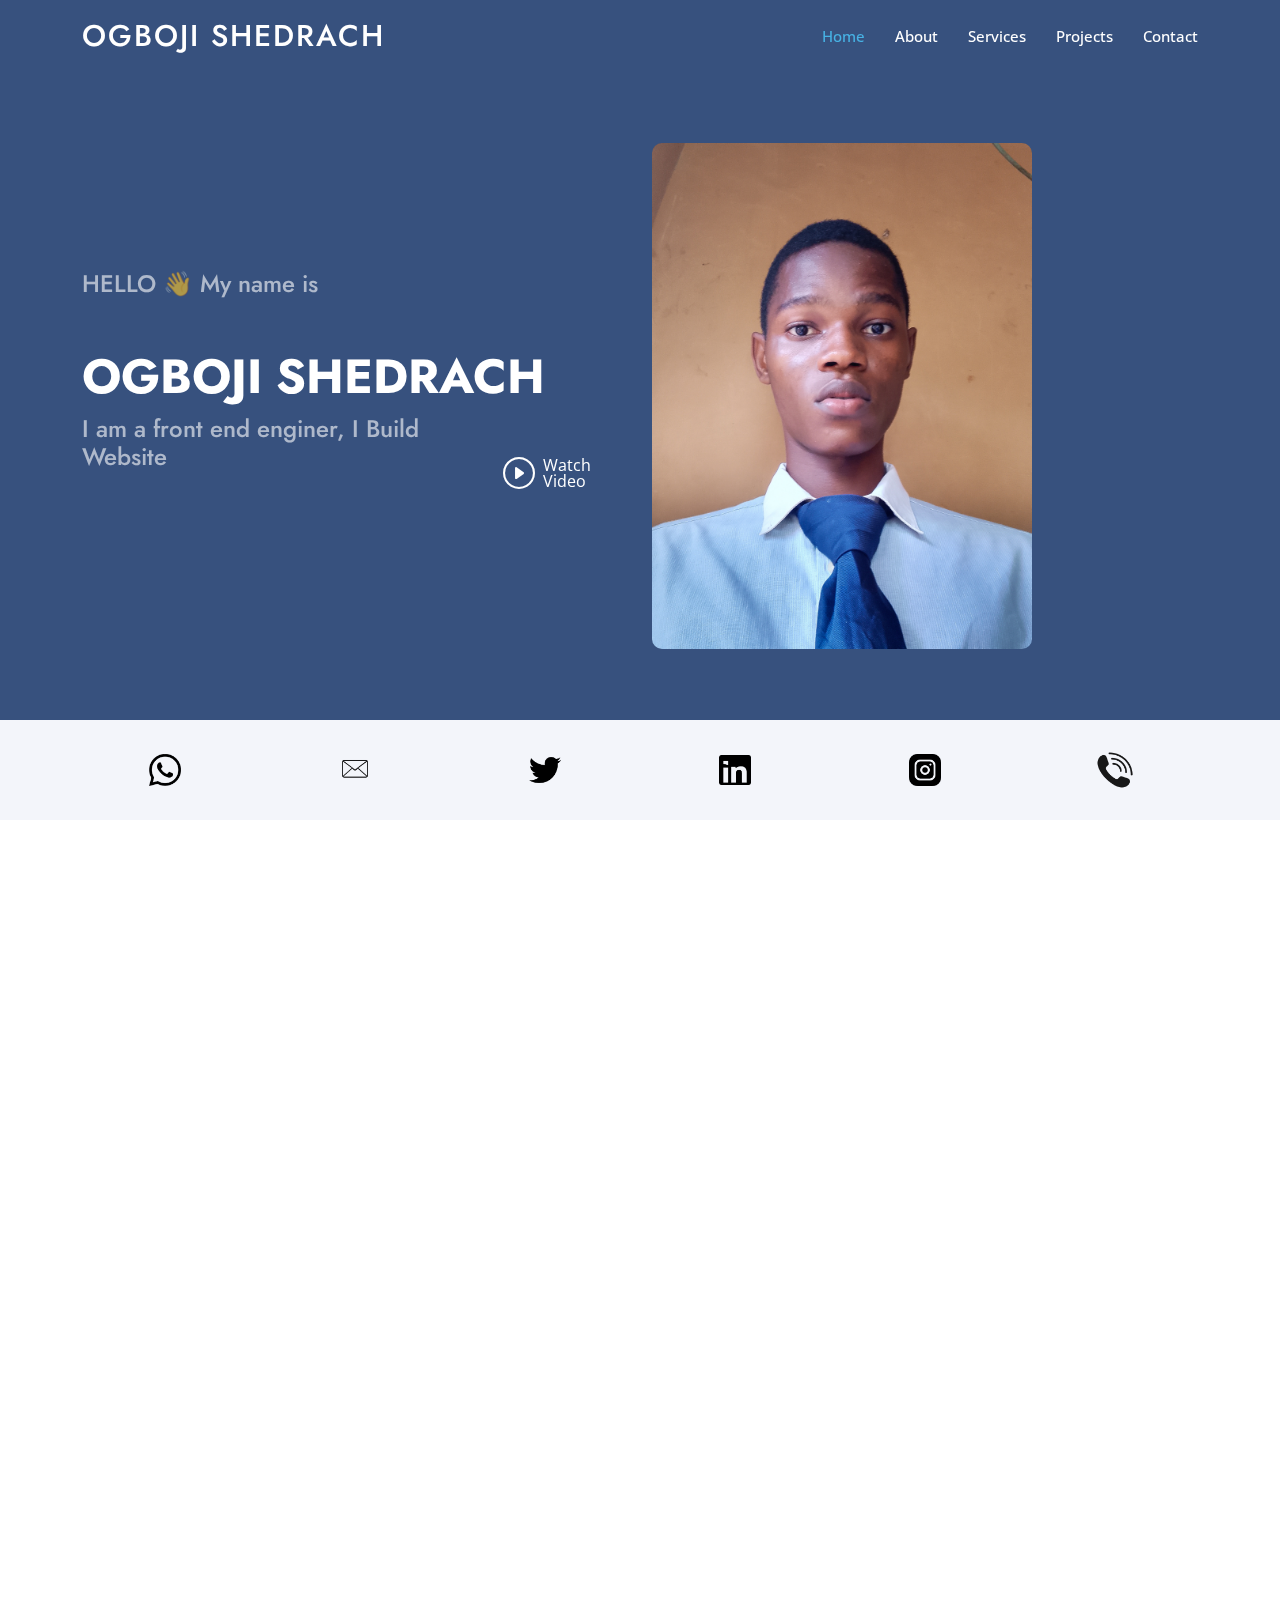
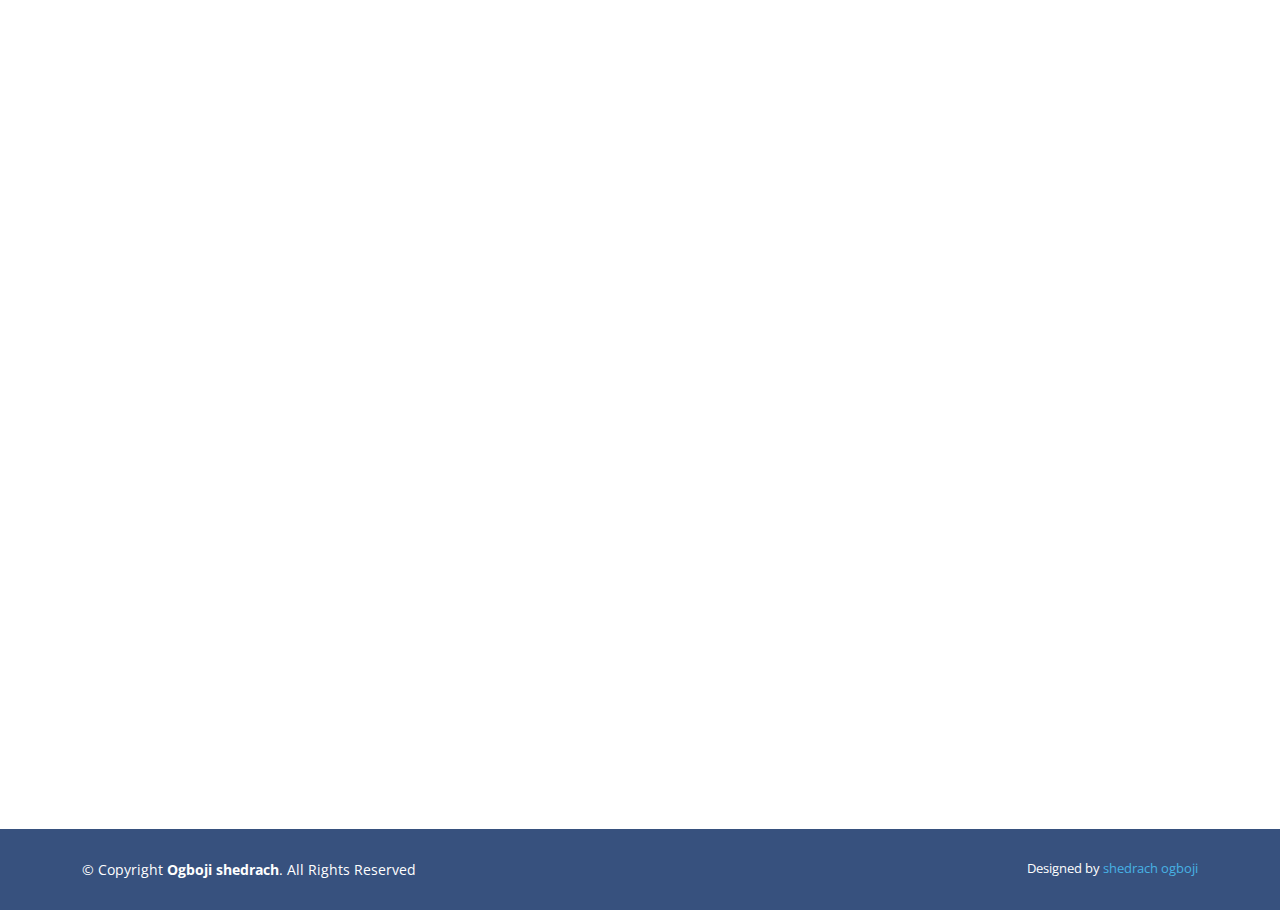
<file: index.html>
<!DOCTYPE html>
<html lang="en">

<head>
  <meta charset="utf-8">
  <meta content="width=device-width, initial-scale=1.0" name="viewport">

  <title> MY Portfolio</title>
  <meta content="" name="description">
  <meta content="" name="keywords">

  <!-- Favicons -->
  <link href="assets/img/favicon.png" rel="icon">
  <link href="assets/img/apple-touch-icon.png" rel="apple-touch-icon">

  <!-- Google Fonts -->
  <link href="https://fonts.googleapis.com/css?family=Open+Sans:300,300i,400,400i,600,600i,700,700i|Jost:300,300i,400,400i,500,500i,600,600i,700,700i|Poppins:300,300i,400,400i,500,500i,600,600i,700,700i" rel="stylesheet">

  <!-- Vendor CSS Files -->
  <link href="assets/vendor/aos/aos.css" rel="stylesheet">
  <link href="assets/vendor/bootstrap/css/bootstrap.min.css" rel="stylesheet">
  <link href="assets/vendor/bootstrap-icons/bootstrap-icons.css" rel="stylesheet">
  <link href="assets/vendor/boxicons/css/boxicons.min.css" rel="stylesheet">
  <link href="assets/vendor/glightbox/css/glightbox.min.css" rel="stylesheet">
  <link href="assets/vendor/remixicon/remixicon.css" rel="stylesheet">
  <link href="assets/vendor/swiper/swiper-bundle.min.css" rel="stylesheet">

  <!-- Main CSS File -->
  <link href="assets/css/style.css" rel="stylesheet">
</head>

<body>

  <!-- ======= Header ======= -->
  <header id="header" class="fixed-top ">
    <div class="container d-flex align-items-center">

      <h1 class="logo me-auto"><a href="index.html">OGBOJI SHEDRACH</a></h1>
      
      <!-- .navbar -->
      <nav id="navbar" class="navbar">
        <ul>
          <li><a class="nav-link scrollto active" href="#hero">Home</a></li>
          <li><a class="nav-link scrollto" href="#about">About</a></li>
          <li><a class="nav-link scrollto" href="#services">Services</a></li>
          <li><a class="nav-link   scrollto" href="#portfolio">Projects</a></li>
          <li><a class="nav-link scrollto" href="#contact">Contact</a></li>
        </ul>
        <i class="bi bi-list mobile-nav-toggle"></i>
      </nav>

    </div>
  </header><!-- End Header -->

  <!-- ======= Hero Section ======= -->
  <section id="hero" class="d-flex align-items-center">

    <div class="container">
      <div class="row">
        <div class="col-lg-6 d-flex flex-column justify-content-center pt-4 pt-lg-0 order-2 order-lg-1" data-aos="fade-up" data-aos-delay="200">
          <h2>HELLO 👋 My name is</h2>
          <h1>OGBOJI SHEDRACH</h1>
          <div class="d-flex justify-content-center justify-content-lg-start">
            <h2>I am a front end enginer, I Build Website</h2> 
            <a href="#" class="glightbox btn-watch-video"><i class="bi bi-play-circle"></i><span>Watch Video</span></a>
          </div>
        </div>
        <div class="col-lg-6 order-1 order-lg-2 hero-img" data-aos="zoom-in" data-aos-delay="200">
          <img src="assets/img/IMG_20230820_114039_011.jpg" class="img-fluid animated" alt=""width="380px" style="border-radius: 10px;">
        </div>
      </div>
    </div>

  </section>
  <!-- End Hero -->

  <main id="main">

    <!-- ======= Cliens Section ======= -->
    <section id="cliens" class="cliens section-bg">
      <div class="container">

        <div class="row" data-aos="zoom-in">

        <div class="col-lg-2 col-md-4 col-6 d-flex align-items-center justify-content-center">
          <a href="08158574366">
            <img src="assets/img/clients/download-removebg-preview.png" class="img-fluid" alt="" width="70px">
          </a>
        </div>

        <div class="col-lg-2 col-md-4 col-6 d-flex align-items-center justify-content-center">
          <a href="shedrach4@gmail.com">
            <img src="assets/img/clients/download-removebg-preview (1).png" class="img-fluid" alt=""  width="70px">
          </a>
        </div>

        <div class="col-lg-2 col-md-4 col-6 d-flex align-items-center justify-content-center">
          <a href="">
            <img src="assets/img/clients/download__1_-removebg-preview.png" class="img-fluid" alt=""  width="70px">
          </a>
        </div>

        <div class="col-lg-2 col-md-4 col-6 d-flex align-items-center justify-content-center">
          <a href="">
            <img src="assets/img/clients/download__2_-removebg-preview.png" class="img-fluid" alt=""  width="70px">
          </a>
        </div>

        <div class="col-lg-2 col-md-4 col-6 d-flex align-items-center justify-content-center">
          <a href="">
            <img src="assets/img/clients/images-removebg-preview.png" class="img-fluid" alt=""  width="70px">
          </a>
        </div>

          <div class="col-lg-2 col-md-4 col-6 d-flex align-items-center justify-content-center">
            <img src="assets/img/clients/phone-icon-flat-style-isolated-on-grey-background-telephone-symbol-call-illustration-sign-for-web-and-mobile-app-free-vector-removebg-preview.png" class="img-fluid" alt=""  width="70px">
          </div>

        </div>

      </div>
    </section>
    <!-- End Cliens Section -->

    <!-- ======= About Us Section ======= -->
    <section id="about" class="about">
      <div class="container" data-aos="fade-up">

        <div class="section-title">
          <h2>About Me</h2>
        </div>

        <div class="row content">
          <div class="col-lg-6">
            <p>
              I’m a Frontend Developer based in Ogun state nig, Who likes to provide solutions for people's projects and businesses which it is a challenge that I enjoy overcoming. <br> <br>

              I am a passionate person who pursues his dreams, who works hard and who is results oriented. As a matter of fact, I constantly work on improving myself seeking to achieve the best version of myself.  <br> <br>
              
              I build websites using HTML, CSS, JavaScript, and a other frameworks and libraries. I spend most days learning and building up, either start it from scratch or adding some customized features and functionality for outdated websites to make them shine again. <br> <br>
              <a href="#" class="btn-learn-more">Learn More</a>
            </p>
          </div>
          <div class="col-lg-6 pt-4 pt-lg-0">
            <h3 class="skill">SKILLS</h3>
            <table border="0" align="center" class="tab">  
              <tr>
                <td> <img src="assets/img/skills/html.831b0a8a (1).svg" alt="" width="100px"> <label>HTML</label></td>
                <td> <img src="assets/img/skills/css.9a2d55c8.svg" alt="" width="100px"> <label>CSS</label></td>
                <td> <img src="assets/img/skills/javascript.7ae6c4c0.svg" alt="" width="100px"> <label>JAVASCRIPT</label></td>
              </tr>

              <tr>
                <td> <img src="assets/img/skills/bootstrap.a071d875.svg" alt="" width="100px"> <label>BOOTSTRAP</label></td>
                <td> <img src="assets/img/skills/jQuery.e510e432.svg" alt="" width="100px"> <label>JQUERY</label></td>
                <td> <img src="assets/img/skills/download__2_-removebg-preview.png" alt="" width="100px"> <label>PHP</label></td>
              </tr>

              <tr>
                <td> <img src="assets/img/skills/download__1_-removebg-preview.png" alt="" width="100px"> <label>VUE</label></td>
                <td> <img src="assets/img/skills/download (3).png" alt="" width="100px"> <label>WORDPRESS</label></td>
                <td> <img src="assets/img/skills/download (4).png" alt="" width="100px"> <label>PHOTOSHOP</label></td>
              </tr>

            </table>
           
            
          </div>
        </div>

      </div>
    </section><!-- End About Us Section -->

    <!-- ======= Skills Section ======= -->
    <section id="skills" class="skills">
      <div class="container" data-aos="fade-up">

        <div class="row">
          <div class="col-lg-6 d-flex align-items-center" data-aos="fade-right" data-aos-delay="100">
            <img src="assets/img/skills.png" class="img-fluid" alt="">
          </div>
          <div class="col-lg-6 pt-4 pt-lg-0 content" data-aos="fade-left" data-aos-delay="100">
            <h3>Technologies used in building my portfolio</h3>

            <div class="skills-content">

              <div class="progress">
                <span class="skill">HTML <i class="val">100%</i></span>
                <div class="progress-bar-wrap">
                  <div class="progress-bar" role="progressbar" aria-valuenow="100" aria-valuemin="0" aria-valuemax="100"></div>
                </div>
              </div>

              <div class="progress">
                <span class="skill">CSS <i class="val">90%</i></span>
                <div class="progress-bar-wrap">
                  <div class="progress-bar" role="progressbar" aria-valuenow="90" aria-valuemin="0" aria-valuemax="100"></div>
                </div>
              </div>

              <div class="progress">
                <span class="skill">JavaScript <i class="val">75%</i></span>
                <div class="progress-bar-wrap">
                  <div class="progress-bar" role="progressbar" aria-valuenow="75" aria-valuemin="0" aria-valuemax="100"></div>
                </div>
              </div>

              <div class="progress">
                <span class="skill">Photoshop <i class="val">55%</i></span>
                <div class="progress-bar-wrap">
                  <div class="progress-bar" role="progressbar" aria-valuenow="55" aria-valuemin="0" aria-valuemax="100"></div>
                </div>
              </div>

            </div>

          </div>
        </div>

      </div>
    </section><!-- End Skills Section -->

    <!-- ======= Services Section ======= -->
    <section id="services" class="services section-bg">
      <div class="container" data-aos="fade-up">

        <div class="section-title">
          <h2>Services</h2>
          <h3>Here are the services i can render for you</h3>
        </div>

        <div class="row">
          <div class="col-xl-3 col-md-6 d-flex align-items-stretch" data-aos="zoom-in" data-aos-delay="100">
            <div class="icon-box">
              <div class="icon"><img src="assets/img/web_dev.jfif" alt=""></i></div>
              <h4><a href="">Web development</a></h4>
              <p>I can develop any web site of your choice</p>
            </div>
          </div>

          <div class="col-xl-3 col-md-6 d-flex align-items-stretch mt-4 mt-md-0" data-aos="zoom-in" data-aos-delay="200">
            <div class="icon-box">
              <div class="icon"><img src="assets/img/graphic_design.jfif" alt=""></div>
              <h4><a href="">Graphic Design</a></h4>
              <p>I can also design any kind of logo, flyers, banners, id card, ETC.</p>
            </div>
          </div>

          <div class="col-xl-3 col-md-6 d-flex align-items-stretch mt-4 mt-xl-0" data-aos="zoom-in" data-aos-delay="300">
            <div class="icon-box">
              <div class="icon"><img src="assets/img/web_design.jfif" alt=""></div>
              <h4><a href="">Web Design</a></h4>
              <p>I can design your website and you will get the best user interface </p>
            </div>
          </div>

        </div>

      </div>
    </section><!-- End Services Section -->

    <!-- ======= Portfolio Section ======= -->
    <section id="portfolio" class="portfolio">
      <div class="container" data-aos="fade-up">

        <div class="section-title">
          <h2>Project</h2>
          <h3>Here are a couple of project I have done</h3>
        </div>

        <ul id="portfolio-flters" class="d-flex justify-content-center" data-aos="fade-up" data-aos-delay="100">
          <li data-filter="*" class="filter-active">All</li>
          <li data-filter=".filter-web">Web</li>
          <li data-filter=".filter-graphic">Graphic designs</li>
        </ul>

        <div class="row portfolio-container" data-aos="fade-up" data-aos-delay="200">

          <div class="col-lg-4 col-md-6 portfolio-item filter-web">
            <div class="portfolio-img"><img src="assets/img/portfolio/musician-shop.png" class="img-fluid" alt=""></div>
            <div class="portfolio-info">
              <h4>musician shop</h4>
              <p>websites</p>
              <a href="assets/img/portfolio/musician-shop.png" data-gallery="portfolioGallery" class="portfolio-lightbox preview-link" title="MUSICIAN SHOP"><i class="bx bx-plus"></i></a>
              <a href="project2.html" class="details-link" title="More Details"><i class="bx bx-link"></i></a>
            </div>
          </div>

          <div class="col-lg-4 col-md-6 portfolio-item filter-web">
            <div class="portfolio-img"><img src="assets/img/portfolio/Screenshot (24).png" class="img-fluid" alt=""></div>
            <div class="portfolio-info">
              <h4>Tourist center</h4>
              <p>Website</p>
              <a href="assets/img/portfolio/Screenshot (24).png" data-gallery="portfolioGallery" class="portfolio-lightbox preview-link" title="Web 3"><i class="bx bx-plus"></i></a>
              <a href="project1.html" class="details-link" title="More Details"><i class="bx bx-link"></i></a>
            </div>
          </div>

        </div>

      </div>
    </section><!-- End Portfolio Section -->

    <!-- ======= Team Section ======= -->

<!-- End Team Section -->

    <!-- ======= Pricing Section ======= -->

   <!-- End Pricing Section -->

    <!-- ======= Frequently Asked Questions Section ======= -->

    <!-- End Frequently Asked Questions Section -->

    <!-- ======= Contact Section ======= -->
    <section id="contact" class="contact">
      <div class="container" data-aos="fade-up">
        <div class="section-title">
          <h2>Contact Me</h2>
        </div>
        <div class="row">

          <div class="col-lg-5 d-flex align-items-stretch">
            <div class="info">
              <div class="address">
                <i class="bi bi-geo-alt"></i>
                <h4>Location:</h4>
                <p>27,Harmony estate, ogijo, ogun state, Nigeria.</p>
              </div>

              <div class="email">
                <i class="bi bi-envelope"></i>
                <h4>Email:</h4>
                <p>Ogbojishedrach4@gmail.com</p>
              </div>

              <div class="phone">
                <i class="bi bi-phone"></i>
                <h4>Call:</h4>
                <p>08158574366</p>
              </div>

              <iframe src="https://www.google.com/maps/place/Ishara/@6.9809317,3.6414886,14z/data=!3m1!4b1!4m13!1m7!3m6!1s0x103bc2507b302f65:0x40821b30a6c7b4e0!2s121101,+Likosi!3b1!8m2!3d6.7714263!4d3.5332049!3m4!1s0x103bd69808e825a3:0x3ed09f4096ede69f!8m2!3d6.9871922!4d3.6775365" frameborder="0" style="border:0; width: 100%; height: 290px;" allowfullscreen></iframe>
            </div>

          </div>

          <div class="col-lg-7 mt-5 mt-lg-0 d-flex align-items-stretch">
            <form action="forms/contact.php" method="post" role="form" class="php-email-form">
              <div class="row">
                <div class="form-group col-md-6">
                  <label for="name">Your Name</label>
                  <input type="text" name="name" class="form-control" id="name" required>
                </div>
                <div class="form-group col-md-6">
                  <label for="name">Your Email</label>
                  <input type="email" class="form-control" name="email" id="email" required>
                </div>
              </div>
              <div class="form-group">
                <label for="name">Subject</label>
                <input type="text" class="form-control" name="subject" id="subject" required>
              </div>
              <div class="form-group">
                <label for="name">Message</label>
                <textarea class="form-control" name="message" rows="10" required></textarea>
              </div>
              <div class="my-3">
                <div class="loading">Loading</div>
                <div class="error-message"></div>
                <div class="sent-message">Your message has been sent. Thank you!</div>
              </div>
              <div class="text-center"><button type="submit">Send Message</button></div>
            </form>
          </div>

        </div>

      </div>
    </section><!-- End Contact Section -->

  </main><!-- End #main -->

  <!-- ======= Footer ======= -->
  <footer id="footer">

   

    <div class="container footer-bottom clearfix">
      <div class="copyright">
        &copy; Copyright <strong><span>Ogboji shedrach</span></strong>. All Rights Reserved
      </div>
      <div class="credits">
        Designed by <a href="https://ogbojiwebs.com.ng/">shedrach ogboji</a>
      </div>
    </div>
  </footer><!-- End Footer -->

  <div id="preloader"></div>
  <a href="#" class="back-to-top d-flex align-items-center justify-content-center"><i class="bi bi-arrow-up-short"></i></a>

  <!-- Vendor JS Files -->
  <script src="assets/vendor/aos/aos.js"></script>
  <script src="assets/vendor/bootstrap/js/bootstrap.bundle.min.js"></script>
  <script src="assets/vendor/glightbox/js/glightbox.min.js"></script>
  <script src="assets/vendor/isotope-layout/isotope.pkgd.min.js"></script>
  <script src="assets/vendor/php-email-form/validate.js"></script>
  <script src="assets/vendor/swiper/swiper-bundle.min.js"></script>
  <script src="assets/vendor/waypoints/noframework.waypoints.js"></script>

  <!-- Template Main JS File -->
  <script src="assets/js/main.js"></script>

</body>

</html>
</file>
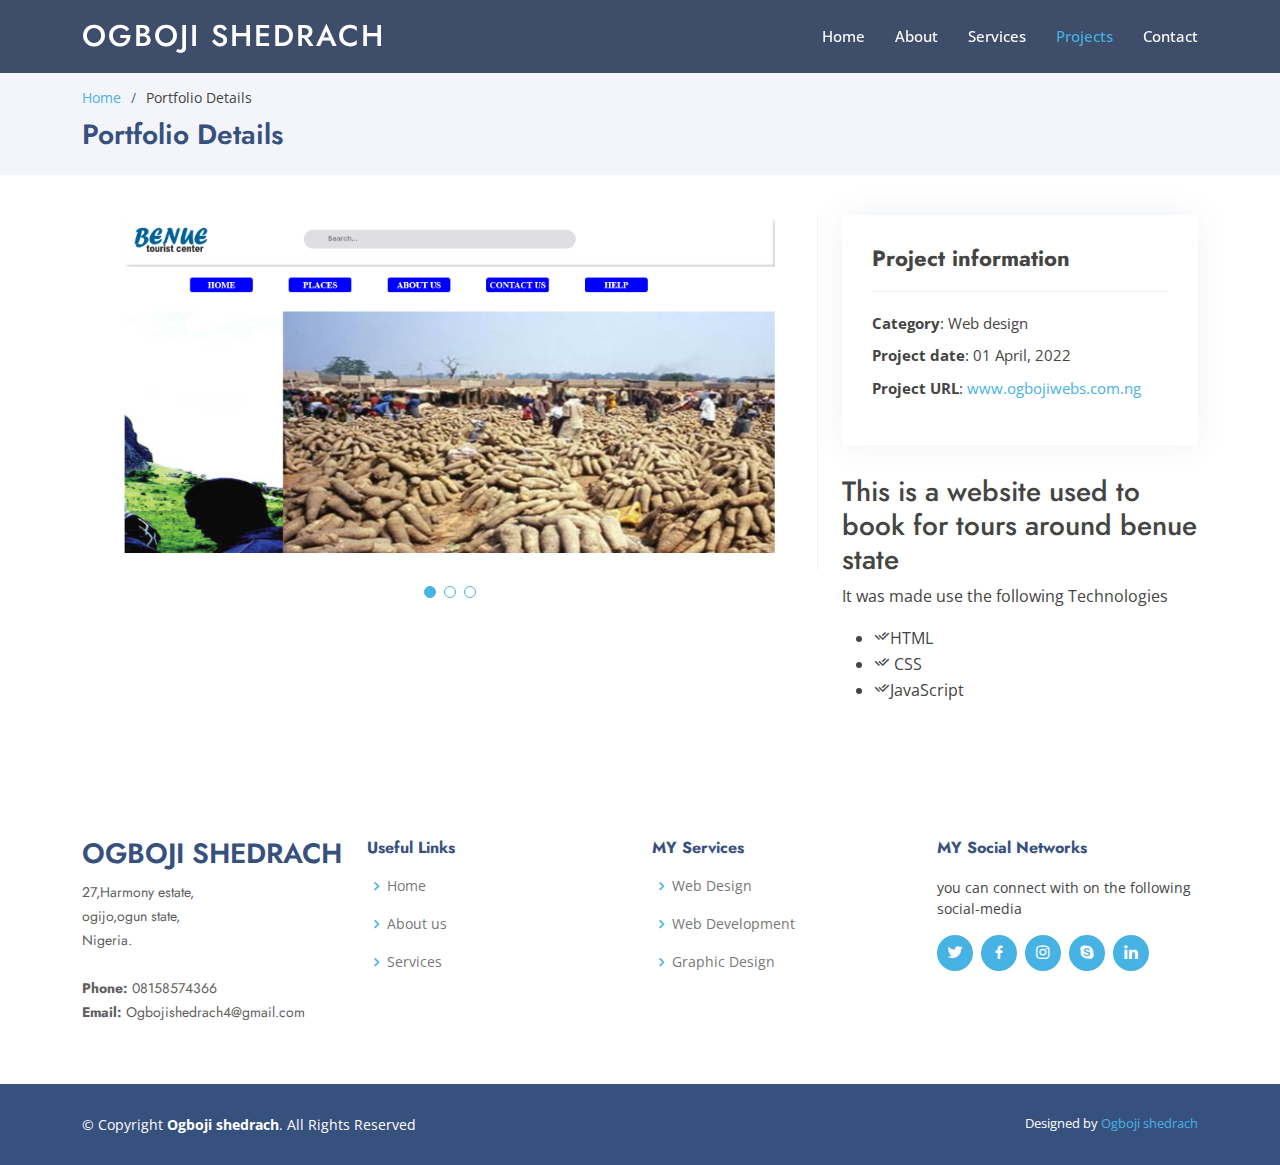
<file: project1.html>
<!DOCTYPE html>
<html lang="en">

<head>
  <meta charset="utf-8">
  <meta content="width=device-width, initial-scale=1.0" name="viewport">

  <title>benue tourist center details</title>
  <meta content="" name="description">
  <meta content="" name="keywords">

  <!-- Favicons -->
  <link href="assets/img/favicon.png" rel="icon">
  <link href="assets/img/apple-touch-icon.png" rel="apple-touch-icon">

  <!-- Google Fonts -->
  <link href="https://fonts.googleapis.com/css?family=Open+Sans:300,300i,400,400i,600,600i,700,700i|Jost:300,300i,400,400i,500,500i,600,600i,700,700i|Poppins:300,300i,400,400i,500,500i,600,600i,700,700i" rel="stylesheet">

  <!-- Vendor CSS Files -->
  <link href="assets/vendor/aos/aos.css" rel="stylesheet">
  <link href="assets/vendor/bootstrap/css/bootstrap.min.css" rel="stylesheet">
  <link href="assets/vendor/bootstrap-icons/bootstrap-icons.css" rel="stylesheet">
  <link href="assets/vendor/boxicons/css/boxicons.min.css" rel="stylesheet">
  <link href="assets/vendor/glightbox/css/glightbox.min.css" rel="stylesheet">
  <link href="assets/vendor/remixicon/remixicon.css" rel="stylesheet">
  <link href="assets/vendor/swiper/swiper-bundle.min.css" rel="stylesheet">

  <!--  Main CSS File -->
  <link href="assets/css/style.css" rel="stylesheet">

</head>

<body>

  <!-- ======= Header ======= -->
  <header id="header" class="fixed-top header-inner-pages">
    <div class="container d-flex align-items-center">

      <h1 class="logo me-auto"><a href="index.html">OGBOJI SHEDRACH</a></h1>
    

      <nav id="navbar" class="navbar">
        <ul>
          <li><a class="nav-link scrollto " href="index.html">Home</a></li>
          <li><a class="nav-link scrollto" href="index.html">About</a></li>
          <li><a class="nav-link scrollto" href="index.html">Services</a></li>
          <li><a class="nav-link  active scrollto" href="index.html">Projects</a></li>
          <li><a class="nav-link scrollto" href="index.html">Contact</a></li>
        </ul>
        <i class="bi bi-list mobile-nav-toggle"></i>
      </nav><!-- .navbar -->

    </div>
  </header><!-- End Header -->

  <main id="main">

    <!-- ======= Breadcrumbs ======= -->
    <section id="breadcrumbs" class="breadcrumbs">
      <div class="container">

        <ol>
          <li><a href="index.html">Home</a></li>
          <li>Portfolio Details</li>
        </ol>
        <h2>Portfolio Details</h2>

      </div>
    </section><!-- End Breadcrumbs -->

    <!-- ======= Portfolio Details Section ======= -->
    <section id="portfolio-details" class="portfolio-details">
      <div class="container">

        <div class="row gy-4">

          <div class="col-lg-8">
            <div class="portfolio-details-slider swiper-container">
              <div class="swiper-wrapper align-items-center">

                <div class="swiper-slide">
                  <img src="assets/img/portfolio/Screenshot (24).png" alt="">
                </div>

                <div class="swiper-slide">
                  <img src="assets/img/portfolio/Screenshot (24).png" alt="">
                </div>

                <div class="swiper-slide">
                  <img src="assets/img/portfolio/Screenshot (24).png" alt="">
                </div>

              </div>
              <div class="swiper-pagination"></div>
            </div>
          </div>

          <div class="col-lg-4">
            <div class="portfolio-info">
              <h3>Project information</h3>
              <ul>
                <li><strong>Category</strong>: Web design</li>
                <li><strong>Project date</strong>: 01 April, 2022</li>
                <li><strong>Project URL</strong>: <a href="#">www.ogbojiwebs.com.ng</a></li>
              </ul>
            </div>
            <div class="portfolio-description">
              <h3>This is a website used to book for tours around benue state</h3>
              <p>
                It was made use the following Technologies
                <ul>
                  <li><i class="ri-check-double-line"></i>HTML</li>
                  <li><i class="ri-check-double-line"></i> CSS</li>
                  <li><i class="ri-check-double-line"></i>JavaScript</li>
                </ul>
              </p>
            </div>
          </div>

        </div>

      </div>
    </section><!-- End Portfolio Details Section -->

  </main><!-- End #main -->

  <!-- ======= Footer ======= -->
  <footer id="footer">

    <div class="footer-top">
      <div class="container">
        <div class="row">

          <div class="col-lg-3 col-md-6 footer-contact">
            <h3>ogboji shedrach</h3>
            <p>
              27,Harmony estate,<br>
              ogijo,ogun state,<br>
              Nigeria.<br><br>
              <strong>Phone:</strong> 08158574366<br>
              <strong>Email:</strong> Ogbojishedrach4@gmail.com<br>
            </p>
          </div>

          <div class="col-lg-3 col-md-6 footer-links">
            <h4>Useful Links</h4>
            <ul>
              <li><i class="bx bx-chevron-right"></i> <a href="#">Home</a></li>
              <li><i class="bx bx-chevron-right"></i> <a href="#">About us</a></li>
              <li><i class="bx bx-chevron-right"></i> <a href="#">Services</a></li>
            </ul>
          </div>

          <div class="col-lg-3 col-md-6 footer-links">
            <h4>MY Services</h4>
            <ul>
              <li><i class="bx bx-chevron-right"></i> <a href="#">Web Design</a></li>
              <li><i class="bx bx-chevron-right"></i> <a href="#">Web Development</a></li>
              <li><i class="bx bx-chevron-right"></i> <a href="#">Graphic Design</a></li>
            </ul>
          </div>

          <div class="col-lg-3 col-md-6 footer-links">
            <h4>MY Social Networks</h4>
            <p>you can connect with on the following social-media </p>
            <div class="social-links mt-3">
              <a href="#" class="twitter"><i class="bx bxl-twitter"></i></a>
              <a href="#" class="facebook"><i class="bx bxl-facebook"></i></a>
              <a href="#" class="instagram"><i class="bx bxl-instagram"></i></a>
              <a href="#" class="google-plus"><i class="bx bxl-skype"></i></a>
              <a href="#" class="linkedin"><i class="bx bxl-linkedin"></i></a>
            </div>
          </div>

        </div>
      </div>
    </div>

    <div class="container footer-bottom clearfix">
      <div class="copyright">
        &copy; Copyright <strong><span>Ogboji shedrach</span></strong>. All Rights Reserved
      </div>
      <div class="credits">
    
        Designed by <a href="https://bootstrapmade.com/">Ogboji shedrach</a>
      </div>
    </div>
  </footer><!-- End Footer -->

  <div id="preloader"></div>
  <a href="#" class="back-to-top d-flex align-items-center justify-content-center"><i class="bi bi-arrow-up-short"></i></a>

  <!-- Vendor JS Files -->
  <script src="assets/vendor/aos/aos.js"></script>
  <script src="assets/vendor/bootstrap/js/bootstrap.bundle.min.js"></script>
  <script src="assets/vendor/glightbox/js/glightbox.min.js"></script>
  <script src="assets/vendor/isotope-layout/isotope.pkgd.min.js"></script>
  <script src="assets/vendor/php-email-form/validate.js"></script>
  <script src="assets/vendor/swiper/swiper-bundle.min.js"></script>
  <script src="assets/vendor/waypoints/noframework.waypoints.js"></script>

  <!--  Main JS File -->
  <script src="assets/js/main.js"></script>

</body>

</html>
</file>
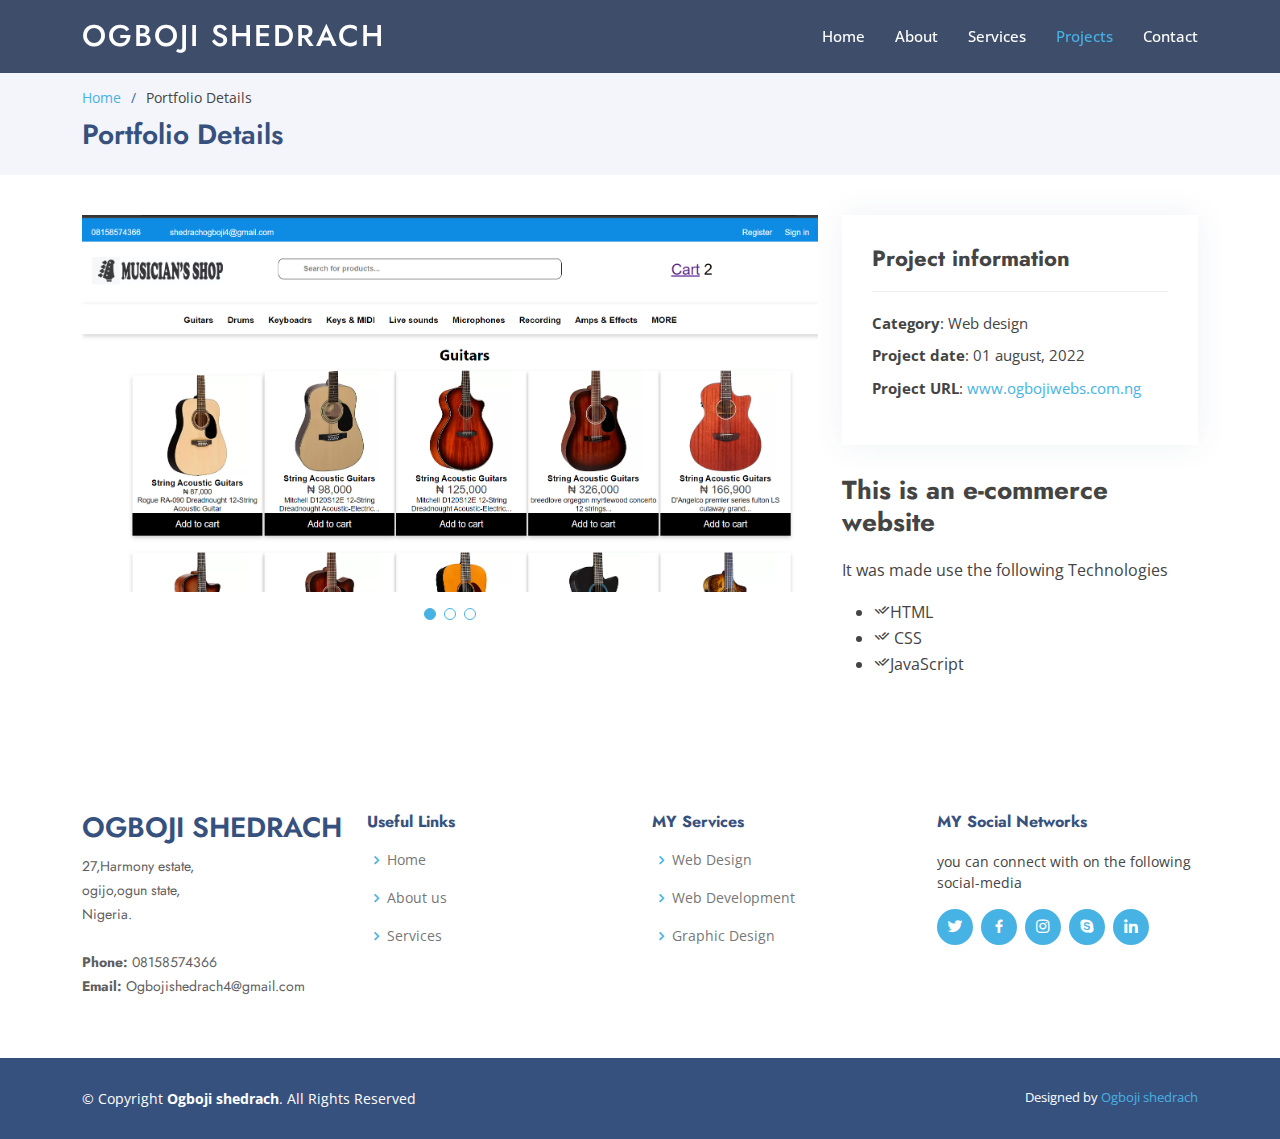
<file: project2.html>
<!DOCTYPE html>
<html lang="en">

<head>
  <meta charset="utf-8">
  <meta content="width=device-width, initial-scale=1.0" name="viewport">

  <title>musician shop details</title>
  <meta content="" name="description">
  <meta content="" name="keywords">

  <!-- Favicons -->
  <link href="assets/img/favicon.png" rel="icon">
  <link href="assets/img/apple-touch-icon.png" rel="apple-touch-icon">

  <!-- Google Fonts -->
  <link href="https://fonts.googleapis.com/css?family=Open+Sans:300,300i,400,400i,600,600i,700,700i|Jost:300,300i,400,400i,500,500i,600,600i,700,700i|Poppins:300,300i,400,400i,500,500i,600,600i,700,700i" rel="stylesheet">

  <!-- Vendor CSS Files -->
  <link href="assets/vendor/aos/aos.css" rel="stylesheet">
  <link href="assets/vendor/bootstrap/css/bootstrap.min.css" rel="stylesheet">
  <link href="assets/vendor/bootstrap-icons/bootstrap-icons.css" rel="stylesheet">
  <link href="assets/vendor/boxicons/css/boxicons.min.css" rel="stylesheet">
  <link href="assets/vendor/glightbox/css/glightbox.min.css" rel="stylesheet">
  <link href="assets/vendor/remixicon/remixicon.css" rel="stylesheet">
  <link href="assets/vendor/swiper/swiper-bundle.min.css" rel="stylesheet">

  <!--  Main CSS File -->
  <link href="assets/css/style.css" rel="stylesheet">

</head>

<body>

  <!-- ======= Header ======= -->
  <header id="header" class="fixed-top header-inner-pages">
    <div class="container d-flex align-items-center">

      <h1 class="logo me-auto"><a href="index.html">OGBOJI SHEDRACH</a></h1>
    

      <nav id="navbar" class="navbar">
        <ul>
          <li><a class="nav-link scrollto " href="index.html">Home</a></li>
          <li><a class="nav-link scrollto" href="index.html">About</a></li>
          <li><a class="nav-link scrollto" href="index.html">Services</a></li>
          <li><a class="nav-link  active scrollto" href="index.html">Projects</a></li>
          <li><a class="nav-link scrollto" href="index.html">Contact</a></li>
        </ul>
        <i class="bi bi-list mobile-nav-toggle"></i>
      </nav><!-- .navbar -->

    </div>
  </header><!-- End Header -->

  <main id="main">

    <!-- ======= Breadcrumbs ======= -->
    <section id="breadcrumbs" class="breadcrumbs">
      <div class="container">

        <ol>
          <li><a href="index.html">Home</a></li>
          <li>Portfolio Details</li>
        </ol>
        <h2>Portfolio Details</h2>

      </div>
    </section><!-- End Breadcrumbs -->

    <!-- ======= Portfolio Details Section ======= -->
    <section id="portfolio-details" class="portfolio-details">
      <div class="container">

        <div class="row gy-4">

          <div class="col-lg-8">
            <div class="portfolio-details-slider swiper-container">
              <div class="swiper-wrapper align-items-center">

                <div class="swiper-slide">
                  <img src="assets/img/portfolio/musician-shop.png" alt="">
                </div>

                <div class="swiper-slide">
                  <img src="assets/img/portfolio/musician-shop.png" alt="">
                </div>

                <div class="swiper-slide">
                  <img src="assets/img/portfolio/musician-shop.png" alt="">
                </div>

              </div>
              <div class="swiper-pagination"></div>
            </div>
          </div>

          <div class="col-lg-4">
            <div class="portfolio-info">
              <h3>Project information</h3>
              <ul>
                <li><strong>Category</strong>: Web design</li>
                <li><strong>Project date</strong>: 01 august, 2022</li>
                <li><strong>Project URL</strong>: <a href="#">www.ogbojiwebs.com.ng</a></li>
              </ul>
            </div>
            <div class="portfolio-description">
              <h2>This is an e-commerce website </h2>
              <p>
                It was made use the following Technologies
                <ul>
                  <li><i class="ri-check-double-line"></i>HTML</li>
                  <li><i class="ri-check-double-line"></i> CSS</li>
                  <li><i class="ri-check-double-line"></i>JavaScript</li>
                </ul>
              </p>
            </div>
          </div>

        </div>

      </div>
    </section><!-- End Portfolio Details Section -->

  </main><!-- End #main -->

  <!-- ======= Footer ======= -->
  <footer id="footer">

    <div class="footer-top">
      <div class="container">
        <div class="row">

          <div class="col-lg-3 col-md-6 footer-contact">
            <h3>ogboji shedrach</h3>
            <p>
              27,Harmony estate,<br>
              ogijo,ogun state,<br>
              Nigeria.<br><br>
              <strong>Phone:</strong> 08158574366<br>
              <strong>Email:</strong> Ogbojishedrach4@gmail.com<br>
            </p>
          </div>

          <div class="col-lg-3 col-md-6 footer-links">
            <h4>Useful Links</h4>
            <ul>
              <li><i class="bx bx-chevron-right"></i> <a href="#">Home</a></li>
              <li><i class="bx bx-chevron-right"></i> <a href="#">About us</a></li>
              <li><i class="bx bx-chevron-right"></i> <a href="#">Services</a></li>
            </ul>
          </div>

          <div class="col-lg-3 col-md-6 footer-links">
            <h4>MY Services</h4>
            <ul>
              <li><i class="bx bx-chevron-right"></i> <a href="#">Web Design</a></li>
              <li><i class="bx bx-chevron-right"></i> <a href="#">Web Development</a></li>
              <li><i class="bx bx-chevron-right"></i> <a href="#">Graphic Design</a></li>
            </ul>
          </div>

          <div class="col-lg-3 col-md-6 footer-links">
            <h4>MY Social Networks</h4>
            <p>you can connect with on the following social-media </p>
            <div class="social-links mt-3">
              <a href="#" class="twitter"><i class="bx bxl-twitter"></i></a>
              <a href="#" class="facebook"><i class="bx bxl-facebook"></i></a>
              <a href="#" class="instagram"><i class="bx bxl-instagram"></i></a>
              <a href="#" class="google-plus"><i class="bx bxl-skype"></i></a>
              <a href="#" class="linkedin"><i class="bx bxl-linkedin"></i></a>
            </div>
          </div>

        </div>
      </div>
    </div>

    <div class="container footer-bottom clearfix">
      <div class="copyright">
        &copy; Copyright <strong><span>Ogboji shedrach</span></strong>. All Rights Reserved
      </div>
      <div class="credits">
    
        Designed by <a href="https://bootstrapmade.com/">Ogboji shedrach</a>
      </div>
    </div>
  </footer><!-- End Footer -->

  <div id="preloader"></div>
  <a href="#" class="back-to-top d-flex align-items-center justify-content-center"><i class="bi bi-arrow-up-short"></i></a>

  <!-- Vendor JS Files -->
  <script src="assets/vendor/aos/aos.js"></script>
  <script src="assets/vendor/bootstrap/js/bootstrap.bundle.min.js"></script>
  <script src="assets/vendor/glightbox/js/glightbox.min.js"></script>
  <script src="assets/vendor/isotope-layout/isotope.pkgd.min.js"></script>
  <script src="assets/vendor/php-email-form/validate.js"></script>
  <script src="assets/vendor/swiper/swiper-bundle.min.js"></script>
  <script src="assets/vendor/waypoints/noframework.waypoints.js"></script>

  <!--  Main JS File -->
  <script src="assets/js/main.js"></script>

</body>

</html>
</file>
<file: assets/css/style.css>
/**
* Template Name: Arsha - v4.3.0
* Template URL: https://bootstrapmade.com/arsha-free-bootstrap-html-template-corporate/
* Author: BootstrapMade.com
* License: https://bootstrapmade.com/license/
*/

/*--------------------------------------------------------------
# General
--------------------------------------------------------------*/
body {
  font-family: "Open Sans", sans-serif;
  color: #444444;
}

a {
  color: #47b2e4;
  text-decoration: none;
}

a:hover {
  color: #73c5eb;
  text-decoration: none;
}

h1, h2, h3, h4, h5, h6 {
  font-family: "Jost", sans-serif;
}

/*--------------------------------------------------------------
# Preloader
--------------------------------------------------------------*/
#preloader {
  position: fixed;
  top: 0;
  left: 0;
  right: 0;
  bottom: 0;
  z-index: 9999;
  overflow: hidden;
  background: #37517e;
}

#preloader:before {
  content: "";
  position: fixed;
  top: calc(50% - 30px);
  left: calc(50% - 30px);
  border: 6px solid #37517e;
  border-top-color: #fff;
  border-bottom-color: #fff;
  border-radius: 50%;
  width: 60px;
  height: 60px;
  -webkit-animation: animate-preloader 1s linear infinite;
  animation: animate-preloader 1s linear infinite;
}

@-webkit-keyframes animate-preloader {
  0% {
    transform: rotate(0deg);
  }
  100% {
    transform: rotate(360deg);
  }
}

@keyframes animate-preloader {
  0% {
    transform: rotate(0deg);
  }
  100% {
    transform: rotate(360deg);
  }
}

/*--------------------------------------------------------------
# Back to top button
--------------------------------------------------------------*/
.back-to-top {
  position: fixed;
  visibility: hidden;
  opacity: 0;
  right: 15px;
  bottom: 15px;
  z-index: 996;
  background: #47b2e4;
  width: 40px;
  height: 40px;
  border-radius: 50px;
  transition: all 0.4s;
}

.back-to-top i {
  font-size: 24px;
  color: #fff;
  line-height: 0;
}

.back-to-top:hover {
  background: #6bc1e9;
  color: #fff;
}

.back-to-top.active {
  visibility: visible;
  opacity: 1;
}

/*--------------------------------------------------------------
# Header
--------------------------------------------------------------*/
#header {
  transition: all 0.5s;
  z-index: 997;
  padding: 15px 0;
}

#header.header-scrolled, #header.header-inner-pages {
  background: rgba(40, 58, 90, 0.9);
}

#header .logo {
  font-size: 30px;
  margin: 0;
  padding: 0;
  line-height: 1;
  font-weight: 500;
  letter-spacing: 2px;
  text-transform: uppercase;
}

#header .logo a {
  color: #fff;
}

#header .logo img {
  max-height: 40px;
}

/*--------------------------------------------------------------
# Navigation Menu
--------------------------------------------------------------*/
/**
* Desktop Navigation 
*/
.navbar {
  padding: 0;
}

.navbar ul {
  margin: 0;
  padding: 0;
  display: flex;
  list-style: none;
  align-items: center;
}

.navbar li {
  position: relative;
}

.navbar a, .navbar a:focus {
  display: flex;
  align-items: center;
  justify-content: space-between;
  padding: 10px 0 10px 30px;
  font-size: 15px;
  font-weight: 500;
  color: #fff;
  white-space: nowrap;
  transition: 0.3s;
}

.navbar a i, .navbar a:focus i {
  font-size: 12px;
  line-height: 0;
  margin-left: 5px;
}

.navbar a:hover, .navbar .active, .navbar .active:focus, .navbar li:hover > a {
  color: #47b2e4;
}

.navbar .getstarted {
  padding: 8px 20px;
  margin-left: 30px;
  border-radius: 50px;
  color: #fff;
  font-size: 14px;
  border: 2px solid #47b2e4;
  font-weight: 600;
}

.navbar .getstarted:hover {
  color: #fff;
  background: #31a9e1;
}

.navbar .dropdown ul {
  display: block;
  position: absolute;
  left: 14px;
  top: calc(100% + 30px);
  margin: 0;
  padding: 10px 0;
  z-index: 99;
  opacity: 0;
  visibility: hidden;
  background: #fff;
  box-shadow: 0px 0px 30px rgba(127, 137, 161, 0.25);
  transition: 0.3s;
  border-radius: 4px;
}

.navbar .dropdown ul li {
  min-width: 200px;
}

.navbar .dropdown ul a {
  padding: 10px 20px;
  font-size: 14px;
  text-transform: none;
  font-weight: 500;
  color: #0c3c53;
}

.navbar .dropdown ul a i {
  font-size: 12px;
}

.navbar .dropdown ul a:hover, .navbar .dropdown ul .active:hover, .navbar .dropdown ul li:hover > a {
  color: #47b2e4;
}

.navbar .dropdown:hover > ul {
  opacity: 1;
  top: 100%;
  visibility: visible;
}

.navbar .dropdown .dropdown ul {
  top: 0;
  left: calc(100% - 30px);
  visibility: hidden;
}

.navbar .dropdown .dropdown:hover > ul {
  opacity: 1;
  top: 0;
  left: 100%;
  visibility: visible;
}

@media (max-width: 1366px) {
  .navbar .dropdown .dropdown ul {
    left: -90%;
  }
  .navbar .dropdown .dropdown:hover > ul {
    left: -100%;
  }
}

/**
* Mobile Navigation 
*/
.mobile-nav-toggle {
  color: #fff;
  font-size: 28px;
  cursor: pointer;
  display: none;
  line-height: 0;
  transition: 0.5s;
}

.mobile-nav-toggle.bi-x {
  color: #fff;
}

@media (max-width: 991px) {
  .mobile-nav-toggle {
    display: block;
  }
  .navbar ul {
    display: none;
  }
}

.navbar-mobile {
  position: fixed;
  overflow: hidden;
  top: 0;
  right: 0;
  left: 0;
  bottom: 0;
  background: rgba(40, 58, 90, 0.9);
  transition: 0.3s;
  z-index: 999;
}

.navbar-mobile .mobile-nav-toggle {
  position: absolute;
  top: 15px;
  right: 15px;
}

.navbar-mobile ul {
  display: block;
  position: absolute;
  top: 55px;
  right: 15px;
  bottom: 15px;
  left: 15px;
  padding: 10px 0;
  border-radius: 10px;
  background-color: #fff;
  overflow-y: auto;
  transition: 0.3s;
}

.navbar-mobile a {
  padding: 10px 20px;
  font-size: 15px;
  color: #37517e;
}

.navbar-mobile a:hover, .navbar-mobile .active, .navbar-mobile li:hover > a {
  color: #47b2e4;
}

.navbar-mobile .getstarted {
  margin: 15px;
  color: #37517e;
}

.navbar-mobile .dropdown ul {
  position: static;
  display: none;
  margin: 10px 20px;
  padding: 10px 0;
  z-index: 99;
  opacity: 1;
  visibility: visible;
  background: #fff;
  box-shadow: 0px 0px 30px rgba(127, 137, 161, 0.25);
}

.navbar-mobile .dropdown ul li {
  min-width: 200px;
}

.navbar-mobile .dropdown ul a {
  padding: 10px 20px;
}

.navbar-mobile .dropdown ul a i {
  font-size: 12px;
}

.navbar-mobile .dropdown ul a:hover, .navbar-mobile .dropdown ul .active:hover, .navbar-mobile .dropdown ul li:hover > a {
  color: #47b2e4;
}

.navbar-mobile .dropdown > .dropdown-active {
  display: block;
}

/*--------------------------------------------------------------
# Hero Section
--------------------------------------------------------------*/
#hero {
  width: 100%;
  height: 80vh;
  background: #37517e;
}

#hero .container {
  padding-top: 72px;
}

#hero h1 {
  margin: 0 0 10px 0;
  font-size: 48px;
  font-weight: 700;
  line-height: 56px;
  color: #fff;
}

#hero h2 {
  color: rgba(255, 255, 255, 0.6);
  margin-bottom: 50px;
  font-size: 24px;
}

#hero .btn-get-started {
  font-family: "Jost", sans-serif;
  font-weight: 500;
  font-size: 16px;
  letter-spacing: 1px;
  display: inline-block;
  padding: 10px 28px 11px 28px;
  border-radius: 50px;
  transition: 0.5s;
  margin: 10px 0 0 0;
  color: #fff;
  background: #47b2e4;
}

#hero .btn-get-started:hover {
  background: #209dd8;
}

#hero .btn-watch-video {
  font-size: 16px;
  display: flex;
  align-items: center;
  transition: 0.5s;
  margin: 10px 0 0 25px;
  color: #fff;
  line-height: 1;
}

#hero .btn-watch-video i {
  line-height: 0;
  color: #fff;
  font-size: 32px;
  transition: 0.3s;
  margin-right: 8px;
}

#hero .btn-watch-video:hover i {
  color: #47b2e4;
}

#hero .animated {
  animation: up-down 1s ease-in-out infinite alternate-reverse both;
}

@media (max-width: 991px) {
  #hero {
    height: 100vh;
    text-align: center;
  }
  #hero .animated {
    -webkit-animation: none;
    animation: none;
  }
  #hero .hero-img {
    text-align: center;
  }
  #hero .hero-img img {
    width: 50%;
  }
}

@media (max-width: 768px) {
  #hero h1 {
    font-size: 28px;
    line-height: 36px;
  }
  #hero h2 {
    font-size: 18px;
    line-height: 24px;
    margin-bottom: 30px;
  }
  #hero .hero-img img {
    width: 70%;
  }
}

@media (max-width: 575px) {
  #hero .hero-img img {
    width: 80%;
  }
  #hero .btn-get-started {
    font-size: 16px;
    padding: 10px 24px 11px 24px;
  }
}

@-webkit-keyframes up-down {
  0% {
    transform: translateY(10px);
  }
  100% {
    transform: translateY(-10px);
  }
}

@keyframes up-down {
  0% {
    transform: translateY(10px);
  }
  100% {
    transform: translateY(-10px);
  }
}

/*--------------------------------------------------------------
# Sections General
--------------------------------------------------------------*/
section {
  padding: 60px 0;
  overflow: hidden;
}

.section-bg {
  background-color: #f3f5fa;
}

.section-title {
  text-align: center;
  padding-bottom: 30px;
}

.section-title h2 {
  font-size: 32px;
  font-weight: bold;
  text-transform: uppercase;
  margin-bottom: 20px;
  padding-bottom: 20px;
  position: relative;
  color: #37517e;
}

.section-title h2::before {
  content: '';
  position: absolute;
  display: block;
  width: 120px;
  height: 1px;
  background: #ddd;
  bottom: 1px;
  left: calc(50% - 60px);
}

.section-title h2::after {
  content: '';
  position: absolute;
  display: block;
  width: 40px;
  height: 3px;
  background: #47b2e4;
  bottom: 0;
  left: calc(50% - 20px);
}

.section-title p {
  margin-bottom: 0;
}

/*--------------------------------------------------------------
# Cliens
--------------------------------------------------------------*/
.cliens {
  padding: 0px 0;
  height: 100px;
  text-align: center;
}

.cliens img {
  max-width: 45%;
  transition: all 0.4s ease-in-out;
  display: inline-block;
  padding: 15px 0;
  filter: grayscale(100);
}

.cliens img:hover {
  filter: none;
  transform: scale(1.1);
}

@media (max-width: 768px) {
  .cliens img {
    max-width: 40%;
  }
}

/*--------------------------------------------------------------
# About Us
--------------------------------------------------------------*/
.skill{
  position: relative;
  left: 250px;
  bottom: 50px;
}
.tab{
  position: relative;
  bottom: 50px;
}
td {
  padding: 12px;
}

.about .content h3 {
  font-weight: 600;
  font-size: 26px;
}

.about .content ul {
  list-style: none;
  padding: 0;
}

.about .content ul li {
  padding-left: 28px;
  position: relative;
}

.about .content ul li + li {
  margin-top: 10px;
}

.about .content ul i {
  position: absolute;
  left: 0;
  top: 2px;
  font-size: 20px;
  color: #47b2e4;
  line-height: 1;
}

.about .content p:last-child {
  margin-bottom: 0;
}

.about .content .btn-learn-more {
  font-family: "Poppins", sans-serif;
  font-weight: 500;
  font-size: 14px;
  letter-spacing: 1px;
  display: inline-block;
  padding: 12px 32px;
  border-radius: 4px;
  transition: 0.3s;
  line-height: 1;
  color: #47b2e4;
  -webkit-animation-delay: 0.8s;
  animation-delay: 0.8s;
  margin-top: 6px;
  border: 2px solid #47b2e4;
}

.about .content .btn-learn-more:hover {
  background: #47b2e4;
  color: #fff;
  text-decoration: none;
}

/*--------------------------------------------------------------
# Why Us
--------------------------------------------------------------*/
.why-us .content {
  padding: 60px 100px 0 100px;
}

.why-us .content h3 {
  font-weight: 400;
  font-size: 34px;
  color: #37517e;
}

.why-us .content h4 {
  font-size: 20px;
  font-weight: 700;
  margin-top: 5px;
}

.why-us .content p {
  font-size: 15px;
  color: #848484;
}

.why-us .img {
  background-size: contain;
  background-repeat: no-repeat;
  background-position: center center;
}

.why-us .accordion-list {
  padding: 0 100px 60px 100px;
}

.why-us .accordion-list ul {
  padding: 0;
  list-style: none;
}

.why-us .accordion-list li + li {
  margin-top: 15px;
}

.why-us .accordion-list li {
  padding: 20px;
  background: #fff;
  border-radius: 4px;
}

.why-us .accordion-list a {
  display: block;
  position: relative;
  font-family: "Poppins", sans-serif;
  font-size: 16px;
  line-height: 24px;
  font-weight: 500;
  padding-right: 30px;
  outline: none;
  cursor: pointer;
}

.why-us .accordion-list span {
  color: #47b2e4;
  font-weight: 600;
  font-size: 18px;
  padding-right: 10px;
}

.why-us .accordion-list i {
  font-size: 24px;
  position: absolute;
  right: 0;
  top: 0;
}

.why-us .accordion-list p {
  margin-bottom: 0;
  padding: 10px 0 0 0;
}

.why-us .accordion-list .icon-show {
  display: none;
}

.why-us .accordion-list a.collapsed {
  color: #343a40;
}

.why-us .accordion-list a.collapsed:hover {
  color: #47b2e4;
}

.why-us .accordion-list a.collapsed .icon-show {
  display: inline-block;
}

.why-us .accordion-list a.collapsed .icon-close {
  display: none;
}

@media (max-width: 1024px) {
  .why-us .content, .why-us .accordion-list {
    padding-left: 0;
    padding-right: 0;
  }
}

@media (max-width: 992px) {
  .why-us .img {
    min-height: 400px;
  }
  .why-us .content {
    padding-top: 30px;
  }
  .why-us .accordion-list {
    padding-bottom: 30px;
  }
}

@media (max-width: 575px) {
  .why-us .img {
    min-height: 200px;
  }
}

/*--------------------------------------------------------------
# Skills
--------------------------------------------------------------*/
.skills .content h3 {
  font-weight: 700;
  font-size: 32px;
  color: #37517e;
  font-family: "Poppins", sans-serif;
}

.skills .content ul {
  list-style: none;
  padding: 0;
}

.skills .content ul li {
  padding-bottom: 10px;
}

.skills .content ul i {
  font-size: 20px;
  padding-right: 4px;
  color: #47b2e4;
}

.skills .content p:last-child {
  margin-bottom: 0;
}

.skills .progress {
  height: 60px;
  display: block;
  background: none;
  border-radius: 0;
}

.skills .progress .skill {
  padding: 0;
  margin: 0 0 6px 0;
  text-transform: uppercase;
  display: block;
  font-weight: 600;
  font-family: "Poppins", sans-serif;
  color: #37517e;
}

.skills .progress .skill .val {
  float: right;
  font-style: normal;
}

.skills .progress-bar-wrap {
  background: #e8edf5;
  height: 10px;
}

.skills .progress-bar {
  width: 1px;
  height: 10px;
  transition: .9s;
  background-color: #4668a2;
}

/*--------------------------------------------------------------
# Services
--------------------------------------------------------------*/
.services .icon-box {
  box-shadow: 0px 0 25px 0 rgba(0, 0, 0, 0.1);
  padding: 50px 30px;
  transition: all ease-in-out 0.4s;
  background: #fff;
}

.services .icon-box .icon {
  margin-bottom: 10px;
}

.services .icon-box .icon i {
  color: #47b2e4;
  font-size: 36px;
  transition: 0.3s;
}

.services .icon-box h4 {
  font-weight: 500;
  margin-bottom: 15px;
  font-size: 24px;
}

.services .icon-box h4 a {
  color: #37517e;
  transition: ease-in-out 0.3s;
}

.services .icon-box p {
  line-height: 24px;
  font-size: 14px;
  margin-bottom: 0;
}

.services .icon-box:hover {
  transform: translateY(-10px);
}

.services .icon-box:hover h4 a {
  color: #47b2e4;
}

/*--------------------------------------------------------------
# Cta
--------------------------------------------------------------*/
.cta {
  background: linear-gradient(rgba(40, 58, 90, 0.9), rgba(40, 58, 90, 0.9)), url("../img/cta-bg.jpg") fixed center center;
  background-size: cover;
  padding: 120px 0;
}

.cta h3 {
  color: #fff;
  font-size: 28px;
  font-weight: 700;
}

.cta p {
  color: #fff;
}

.cta .cta-btn {
  font-family: "Jost", sans-serif;
  font-weight: 500;
  font-size: 16px;
  letter-spacing: 1px;
  display: inline-block;
  padding: 12px 40px;
  border-radius: 50px;
  transition: 0.5s;
  margin: 10px;
  border: 2px solid #fff;
  color: #fff;
}

.cta .cta-btn:hover {
  background: #47b2e4;
  border: 2px solid #47b2e4;
}

@media (max-width: 1024px) {
  .cta {
    background-attachment: scroll;
  }
}

@media (min-width: 769px) {
  .cta .cta-btn-container {
    display: flex;
    align-items: center;
    justify-content: flex-end;
  }
}

/*--------------------------------------------------------------
# Portfolio
--------------------------------------------------------------*/
.portfolio #portfolio-flters {
  list-style: none;
  margin-bottom: 20px;
}

.portfolio #portfolio-flters li {
  cursor: pointer;
  display: inline-block;
  margin: 10px 5px;
  font-size: 15px;
  font-weight: 500;
  line-height: 1;
  color: #444444;
  transition: all 0.3s;
  padding: 8px 20px;
  border-radius: 50px;
  font-family: "Poppins", sans-serif;
}

.portfolio #portfolio-flters li:hover, .portfolio #portfolio-flters li.filter-active {
  background: #47b2e4;
  color: #fff;
}

.portfolio .portfolio-item {
  margin-bottom: 30px;
}

.portfolio .portfolio-item .portfolio-img {
  overflow: hidden;
}

.portfolio .portfolio-item .portfolio-img img {
  transition: all 0.6s;
}

.portfolio .portfolio-item .portfolio-info {
  opacity: 0;
  position: absolute;
  left: 15px;
  bottom: 0;
  z-index: 3;
  right: 15px;
  transition: all 0.3s;
  background: rgba(55, 81, 126, 0.8);
  padding: 10px 15px;
}

.portfolio .portfolio-item .portfolio-info h4 {
  font-size: 18px;
  color: #fff;
  font-weight: 600;
  color: #fff;
  margin-bottom: 0px;
}

.portfolio .portfolio-item .portfolio-info p {
  color: #f9fcfe;
  font-size: 14px;
  margin-bottom: 0;
}

.portfolio .portfolio-item .portfolio-info .preview-link, .portfolio .portfolio-item .portfolio-info .details-link {
  position: absolute;
  right: 40px;
  font-size: 24px;
  top: calc(50% - 18px);
  color: #fff;
  transition: 0.3s;
}

.portfolio .portfolio-item .portfolio-info .preview-link:hover, .portfolio .portfolio-item .portfolio-info .details-link:hover {
  color: #47b2e4;
}

.portfolio .portfolio-item .portfolio-info .details-link {
  right: 10px;
}

.portfolio .portfolio-item:hover .portfolio-img img {
  transform: scale(1.15);
}

.portfolio .portfolio-item:hover .portfolio-info {
  opacity: 1;
}

/*--------------------------------------------------------------
# Portfolio Details
--------------------------------------------------------------*/
.portfolio-details {
  padding-top: 40px;
}

.portfolio-details .portfolio-details-slider img {
  width: 100%;
}

.portfolio-details .portfolio-details-slider .swiper-pagination {
  margin-top: 20px;
  position: relative;
}

.portfolio-details .portfolio-details-slider .swiper-pagination .swiper-pagination-bullet {
  width: 12px;
  height: 12px;
  background-color: #fff;
  opacity: 1;
  border: 1px solid #47b2e4;
}

.portfolio-details .portfolio-details-slider .swiper-pagination .swiper-pagination-bullet-active {
  background-color: #47b2e4;
}

.portfolio-details .portfolio-info {
  padding: 30px;
  box-shadow: 0px 0 30px rgba(55, 81, 126, 0.08);
}

.portfolio-details .portfolio-info h3 {
  font-size: 22px;
  font-weight: 700;
  margin-bottom: 20px;
  padding-bottom: 20px;
  border-bottom: 1px solid #eee;
}

.portfolio-details .portfolio-info ul {
  list-style: none;
  padding: 0;
  font-size: 15px;
}

.portfolio-details .portfolio-info ul li + li {
  margin-top: 10px;
}

.portfolio-details .portfolio-description {
  padding-top: 30px;
}

.portfolio-details .portfolio-description h2 {
  font-size: 26px;
  font-weight: 700;
  margin-bottom: 20px;
}

.portfolio-details .portfolio-description p {
  padding: 0;
}

/*--------------------------------------------------------------
# Team
--------------------------------------------------------------*/
.team .member {
  position: relative;
  box-shadow: 0px 2px 15px rgba(0, 0, 0, 0.1);
  padding: 30px;
  border-radius: 5px;
  background: #fff;
  transition: 0.5s;
}

.team .member .pic {
  overflow: hidden;
  width: 180px;
  border-radius: 50%;
}

.team .member .pic img {
  transition: ease-in-out 0.3s;
}

.team .member:hover {
  transform: translateY(-10px);
}

.team .member .member-info {
  padding-left: 30px;
}

.team .member h4 {
  font-weight: 700;
  margin-bottom: 5px;
  font-size: 20px;
  color: #37517e;
}

.team .member span {
  display: block;
  font-size: 15px;
  padding-bottom: 10px;
  position: relative;
  font-weight: 500;
}

.team .member span::after {
  content: '';
  position: absolute;
  display: block;
  width: 50px;
  height: 1px;
  background: #cbd6e9;
  bottom: 0;
  left: 0;
}

.team .member p {
  margin: 10px 0 0 0;
  font-size: 14px;
}

.team .member .social {
  margin-top: 12px;
  display: flex;
  align-items: center;
  justify-content: flex-start;
}

.team .member .social a {
  transition: ease-in-out 0.3s;
  display: flex;
  align-items: center;
  justify-content: center;
  border-radius: 50px;
  width: 32px;
  height: 32px;
  background: #eff2f8;
}

.team .member .social a i {
  color: #37517e;
  font-size: 16px;
  margin: 0 2px;
}

.team .member .social a:hover {
  background: #47b2e4;
}

.team .member .social a:hover i {
  color: #fff;
}

.team .member .social a + a {
  margin-left: 8px;
}

/*--------------------------------------------------------------
# Pricing
--------------------------------------------------------------*/
.pricing .row {
  padding-top: 40px;
}

.pricing .box {
  padding: 60px 40px;
  box-shadow: 0 3px 20px -2px rgba(20, 45, 100, 0.1);
  background: #fff;
  height: 100%;
  border-top: 4px solid #fff;
  border-radius: 5px;
}

.pricing h3 {
  font-weight: 500;
  margin-bottom: 15px;
  font-size: 20px;
  color: #37517e;
}

.pricing h4 {
  font-size: 48px;
  color: #37517e;
  font-weight: 400;
  font-family: "Jost", sans-serif;
  margin-bottom: 25px;
}

.pricing h4 sup {
  font-size: 28px;
}

.pricing h4 span {
  color: #47b2e4;
  font-size: 18px;
  display: block;
}

.pricing ul {
  padding: 20px 0;
  list-style: none;
  color: #999;
  text-align: left;
  line-height: 20px;
}

.pricing ul li {
  padding: 10px 0 10px 30px;
  position: relative;
}

.pricing ul i {
  color: #28a745;
  font-size: 24px;
  position: absolute;
  left: 0;
  top: 6px;
}

.pricing ul .na {
  color: #ccc;
}

.pricing ul .na i {
  color: #ccc;
}

.pricing ul .na span {
  text-decoration: line-through;
}

.pricing .buy-btn {
  display: inline-block;
  padding: 12px 35px;
  border-radius: 50px;
  color: #47b2e4;
  transition: none;
  font-size: 16px;
  font-weight: 500;
  font-family: "Jost", sans-serif;
  transition: 0.3s;
  border: 1px solid #47b2e4;
}

.pricing .buy-btn:hover {
  background: #47b2e4;
  color: #fff;
}

.pricing .featured {
  border-top-color: #47b2e4;
}

.pricing .featured .buy-btn {
  background: #47b2e4;
  color: #fff;
}

.pricing .featured .buy-btn:hover {
  background: #23a3df;
}

@media (max-width: 992px) {
  .pricing .box {
    max-width: 60%;
    margin: 0 auto 30px auto;
  }
}

@media (max-width: 767px) {
  .pricing .box {
    max-width: 80%;
    margin: 0 auto 30px auto;
  }
}

@media (max-width: 420px) {
  .pricing .box {
    max-width: 100%;
    margin: 0 auto 30px auto;
  }
}

/*--------------------------------------------------------------
# Frequently Asked Questions
--------------------------------------------------------------*/
.faq .faq-list {
  padding: 0 100px;
}

.faq .faq-list ul {
  padding: 0;
  list-style: none;
}

.faq .faq-list li + li {
  margin-top: 15px;
}

.faq .faq-list li {
  padding: 20px;
  background: #fff;
  border-radius: 4px;
  position: relative;
}

.faq .faq-list a {
  display: block;
  position: relative;
  font-family: "Poppins", sans-serif;
  font-size: 16px;
  line-height: 24px;
  font-weight: 500;
  padding: 0 30px;
  outline: none;
  cursor: pointer;
}

.faq .faq-list .icon-help {
  font-size: 24px;
  position: absolute;
  right: 0;
  left: 20px;
  color: #47b2e4;
}

.faq .faq-list .icon-show, .faq .faq-list .icon-close {
  font-size: 24px;
  position: absolute;
  right: 0;
  top: 0;
}

.faq .faq-list p {
  margin-bottom: 0;
  padding: 10px 0 0 0;
}

.faq .faq-list .icon-show {
  display: none;
}

.faq .faq-list a.collapsed {
  color: #37517e;
  transition: 0.3s;
}

.faq .faq-list a.collapsed:hover {
  color: #47b2e4;
}

.faq .faq-list a.collapsed .icon-show {
  display: inline-block;
}

.faq .faq-list a.collapsed .icon-close {
  display: none;
}

@media (max-width: 1200px) {
  .faq .faq-list {
    padding: 0;
  }
}

/*--------------------------------------------------------------
# Contact
--------------------------------------------------------------*/
.contact .info {
  border-top: 3px solid #47b2e4;
  border-bottom: 3px solid #47b2e4;
  padding: 30px;
  background: #fff;
  width: 100%;
  box-shadow: 0 0 24px 0 rgba(0, 0, 0, 0.1);
}

.contact .info i {
  font-size: 20px;
  color: #47b2e4;
  float: left;
  width: 44px;
  height: 44px;
  background: #e7f5fb;
  display: flex;
  justify-content: center;
  align-items: center;
  border-radius: 50px;
  transition: all 0.3s ease-in-out;
}

.contact .info h4 {
  padding: 0 0 0 60px;
  font-size: 22px;
  font-weight: 600;
  margin-bottom: 5px;
  color: #37517e;
}

.contact .info p {
  padding: 0 0 10px 60px;
  margin-bottom: 20px;
  font-size: 14px;
  color: #6182ba;
}

.contact .info .email p {
  padding-top: 5px;
}

.contact .info .social-links {
  padding-left: 60px;
}

.contact .info .social-links a {
  font-size: 18px;
  display: inline-block;
  background: #333;
  color: #fff;
  line-height: 1;
  padding: 8px 0;
  border-radius: 50%;
  text-align: center;
  width: 36px;
  height: 36px;
  transition: 0.3s;
  margin-right: 10px;
}

.contact .info .social-links a:hover {
  background: #47b2e4;
  color: #fff;
}

.contact .info .email:hover i, .contact .info .address:hover i, .contact .info .phone:hover i {
  background: #47b2e4;
  color: #fff;
}

.contact .php-email-form {
  width: 100%;
  border-top: 3px solid #47b2e4;
  border-bottom: 3px solid #47b2e4;
  padding: 30px;
  background: #fff;
  box-shadow: 0 0 24px 0 rgba(0, 0, 0, 0.12);
}

.contact .php-email-form .form-group {
  padding-bottom: 8px;
}

.contact .php-email-form .validate {
  display: none;
  color: red;
  margin: 0 0 15px 0;
  font-weight: 400;
  font-size: 13px;
}

.contact .php-email-form .error-message {
  display: none;
  color: #fff;
  background: #ed3c0d;
  text-align: left;
  padding: 15px;
  font-weight: 600;
}

.contact .php-email-form .error-message br + br {
  margin-top: 25px;
}

.contact .php-email-form .sent-message {
  display: none;
  color: #fff;
  background: #18d26e;
  text-align: center;
  padding: 15px;
  font-weight: 600;
}

.contact .php-email-form .loading {
  display: none;
  background: #fff;
  text-align: center;
  padding: 15px;
}

.contact .php-email-form .loading:before {
  content: "";
  display: inline-block;
  border-radius: 50%;
  width: 24px;
  height: 24px;
  margin: 0 10px -6px 0;
  border: 3px solid #18d26e;
  border-top-color: #eee;
  -webkit-animation: animate-loading 1s linear infinite;
  animation: animate-loading 1s linear infinite;
}

.contact .php-email-form .form-group {
  margin-bottom: 20px;
}

.contact .php-email-form label {
  padding-bottom: 8px;
}

.contact .php-email-form input, .contact .php-email-form textarea {
  border-radius: 0;
  box-shadow: none;
  font-size: 14px;
  border-radius: 4px;
}

.contact .php-email-form input:focus, .contact .php-email-form textarea:focus {
  border-color: #47b2e4;
}

.contact .php-email-form input {
  height: 44px;
}

.contact .php-email-form textarea {
  padding: 10px 12px;
}

.contact .php-email-form button[type="submit"] {
  background: #47b2e4;
  border: 0;
  padding: 12px 34px;
  color: #fff;
  transition: 0.4s;
  border-radius: 50px;
}

.contact .php-email-form button[type="submit"]:hover {
  background: #209dd8;
}

@-webkit-keyframes animate-loading {
  0% {
    transform: rotate(0deg);
  }
  100% {
    transform: rotate(360deg);
  }
}

@keyframes animate-loading {
  0% {
    transform: rotate(0deg);
  }
  100% {
    transform: rotate(360deg);
  }
}

/*--------------------------------------------------------------
# Breadcrumbs
--------------------------------------------------------------*/
.breadcrumbs {
  padding: 15px 0;
  background: #f3f5fa;
  min-height: 40px;
  margin-top: 72px;
}

@media (max-width: 992px) {
  .breadcrumbs {
    margin-top: 68px;
  }
}

.breadcrumbs h2 {
  font-size: 28px;
  font-weight: 600;
  color: #37517e;
}

.breadcrumbs ol {
  display: flex;
  flex-wrap: wrap;
  list-style: none;
  padding: 0 0 10px 0;
  margin: 0;
  font-size: 14px;
}

.breadcrumbs ol li + li {
  padding-left: 10px;
}

.breadcrumbs ol li + li::before {
  display: inline-block;
  padding-right: 10px;
  color: #4668a2;
  content: "/";
}

/*--------------------------------------------------------------
# Footer
--------------------------------------------------------------*/
#footer {
  font-size: 14px;
  background: #37517e;
}

#footer .footer-newsletter {
  padding: 50px 0;
  background: #f3f5fa;
  text-align: center;
  font-size: 15px;
  color: #444444;
}

#footer .footer-newsletter h4 {
  font-size: 24px;
  margin: 0 0 20px 0;
  padding: 0;
  line-height: 1;
  font-weight: 600;
  color: #37517e;
}

#footer .footer-newsletter form {
  margin-top: 30px;
  background: #fff;
  padding: 6px 10px;
  position: relative;
  border-radius: 50px;
  box-shadow: 0px 2px 15px rgba(0, 0, 0, 0.06);
  text-align: left;
}

#footer .footer-newsletter form input[type="email"] {
  border: 0;
  padding: 4px 8px;
  width: calc(100% - 100px);
}

#footer .footer-newsletter form input[type="submit"] {
  position: absolute;
  top: 0;
  right: 0;
  bottom: 0;
  border: 0;
  background: none;
  font-size: 16px;
  padding: 0 20px;
  background: #47b2e4;
  color: #fff;
  transition: 0.3s;
  border-radius: 50px;
  box-shadow: 0px 2px 15px rgba(0, 0, 0, 0.1);
}

#footer .footer-newsletter form input[type="submit"]:hover {
  background: #209dd8;
}

#footer .footer-top {
  padding: 60px 0 30px 0;
  background: #fff;
}

#footer .footer-top .footer-contact {
  margin-bottom: 30px;
}

#footer .footer-top .footer-contact h3 {
  font-size: 28px;
  margin: 0 0 10px 0;
  padding: 2px 0 2px 0;
  line-height: 1;
  text-transform: uppercase;
  font-weight: 600;
  color: #37517e;
}

#footer .footer-top .footer-contact p {
  font-size: 14px;
  line-height: 24px;
  margin-bottom: 0;
  font-family: "Jost", sans-serif;
  color: #5e5e5e;
}

#footer .footer-top h4 {
  font-size: 16px;
  font-weight: bold;
  color: #37517e;
  position: relative;
  padding-bottom: 12px;
}

#footer .footer-top .footer-links {
  margin-bottom: 30px;
}

#footer .footer-top .footer-links ul {
  list-style: none;
  padding: 0;
  margin: 0;
}

#footer .footer-top .footer-links ul i {
  padding-right: 2px;
  color: #47b2e4;
  font-size: 18px;
  line-height: 1;
}

#footer .footer-top .footer-links ul li {
  padding: 10px 0;
  display: flex;
  align-items: center;
}

#footer .footer-top .footer-links ul li:first-child {
  padding-top: 0;
}

#footer .footer-top .footer-links ul a {
  color: #777777;
  transition: 0.3s;
  display: inline-block;
  line-height: 1;
}

#footer .footer-top .footer-links ul a:hover {
  text-decoration: none;
  color: #47b2e4;
}

#footer .footer-top .social-links a {
  font-size: 18px;
  display: inline-block;
  background: #47b2e4;
  color: #fff;
  line-height: 1;
  padding: 8px 0;
  margin-right: 4px;
  border-radius: 50%;
  text-align: center;
  width: 36px;
  height: 36px;
  transition: 0.3s;
}

#footer .footer-top .social-links a:hover {
  background: #209dd8;
  color: #fff;
  text-decoration: none;
}

#footer .footer-bottom {
  padding-top: 30px;
  padding-bottom: 30px;
  color: #fff;
}

#footer .copyright {
  float: left;
}

#footer .credits {
  float: right;
  font-size: 13px;
}

#footer .credits a {
  transition: 0.3s;
}

@media (max-width: 768px) {
  #footer .footer-bottom {
    padding-top: 20px;
    padding-bottom: 20px;
  }
  #footer .copyright, #footer .credits {
    text-align: center;
    float: none;
  }
  #footer .credits {
    padding-top: 4px;
  }
}
</file>
